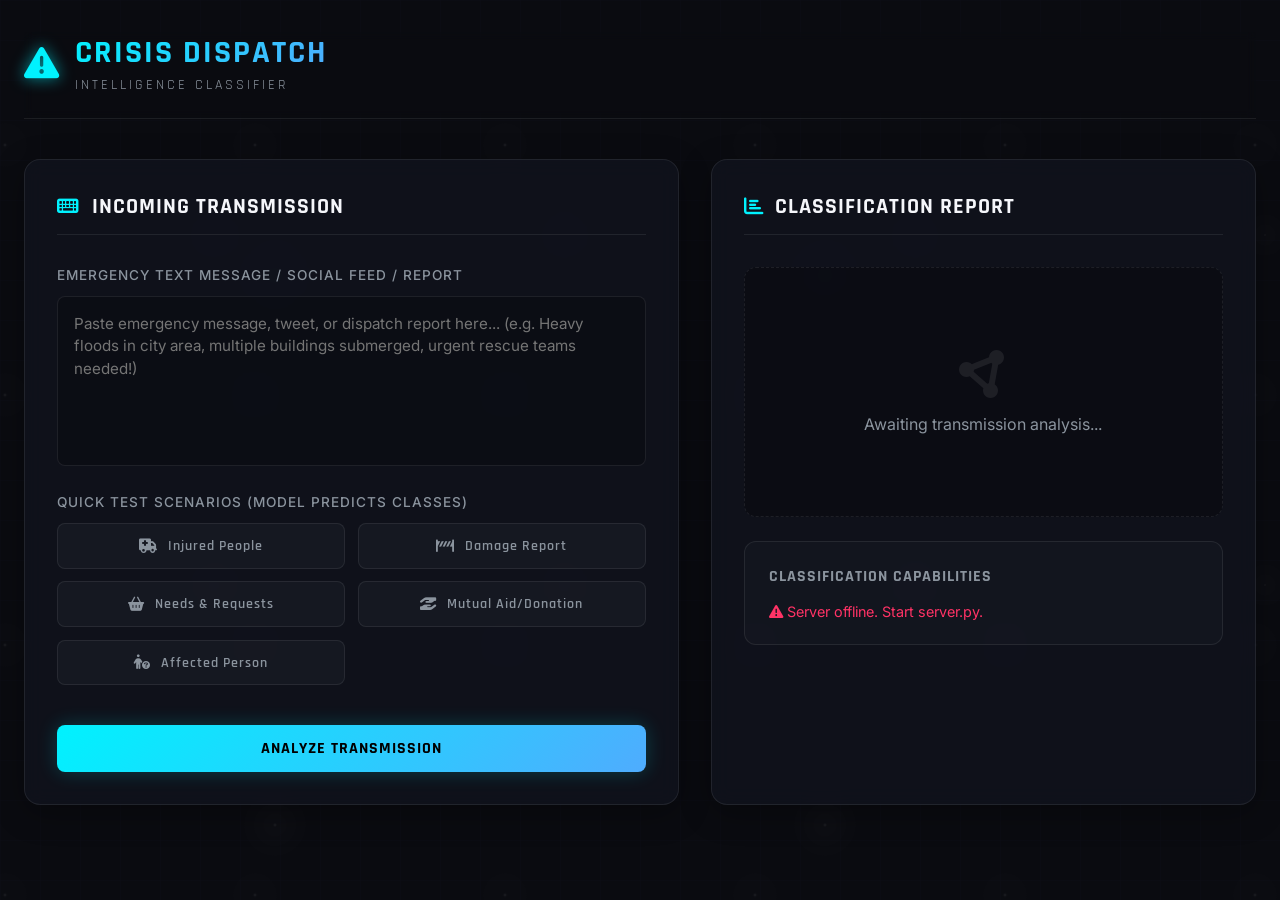
<file: Day7/Task17_Disaster_Classification_UI/client/app.html>
<!DOCTYPE html>
<html lang="en">
<head>
    <meta charset="UTF-8">
    <meta name="viewport" content="width=device-width, initial-scale=1.0">
    <title>Crisis Dispatch Intelligence Center - Disaster Classification</title>
    <link href="https://fonts.googleapis.com/css2?family=Rajdhani:wght@500;600;700&family=Inter:wght@300;400;500;600&display=swap" rel="stylesheet">
    <link rel="stylesheet" href="https://cdnjs.cloudflare.com/ajax/libs/font-awesome/6.4.0/css/all.min.css">
    <link rel="stylesheet" href="app.css">
    <script src="https://ajax.googleapis.com/ajax/libs/jquery/3.6.0/jquery.min.js"></script>
</head>
<body>
    <div class="stars-overlay"></div>
    <div class="grid-overlay"></div>

    <div class="app-container">
        <header class="app-header">
            <div class="header-logo">
                <i class="fa-solid fa-triangle-exclamation warning-icon pulse"></i>
                <div class="logo-text">
                    <h1>CRISIS DISPATCH</h1>
                    <span>INTELLIGENCE CLASSIFIER</span>
                </div>
            </div>
        </header>

        <main class="dashboard-grid">
            
            <section class="panel input-panel">
                <div class="panel-header">
                    <i class="fa-solid fa-keyboard icon-accent"></i>
                    <h2>INCOMING TRANSMISSION</h2>
                </div>
                
                <div class="form-group">
                    <label for="uiMessage">Emergency Text Message / Social Feed / Report</label>
                    <div class="textarea-wrapper">
                        <textarea id="uiMessage" placeholder="Paste emergency message, tweet, or dispatch report here... (e.g. Heavy floods in city area, multiple buildings submerged, urgent rescue teams needed!)" rows="6"></textarea>
                        <span class="glow-border"></span>
                    </div>
                </div>

                <div class="form-group">
                    <label>Quick Test Scenarios (Model Predicts Classes)</label>
                    <div class="sample-scenarios">
                        <button class="btn btn-secondary btn-sample" data-text="Multiple casualties confirmed. Ten people died and many others are severely injured.">
                            <i class="fa-solid fa-truck-medical"></i> Injured People
                        </button>
                        <button class="btn btn-secondary btn-sample" data-text="Main highway blocked by debris and landslides. Power grids are cut off in the north district. No vehicles can pass.">
                            <i class="fa-solid fa-road-barrier"></i> Damage Report
                        </button>
                        <button class="btn btn-secondary btn-sample" data-text="Urgent! Families are trapped on rooftops due to rising waters. No food, blankets, or clean drinking water left, help!">
                            <i class="fa-solid fa-basket-shopping"></i> Needs & Requests
                        </button>
                        <button class="btn btn-secondary btn-sample" data-text="Our community group is ready to ship 500 food packets, clean water boxes, and volunteer doctors to the affected zones.">
                            <i class="fa-solid fa-hand-holding-hand"></i> Mutual Aid/Donation
                        </button>
                        <button class="btn btn-secondary btn-sample" data-text="We are trapped inside. Missing child last seen wearing a blue shirt. If anyone has contact details please let us know">
                            <i class="fa-solid fa-person-circle-question"></i> Affected Person
                        </button>
                    </div>
                </div>

                <button class="btn btn-primary" id="btnClassify" onclick="onClickedClassifyMessage()">
                    <span class="btn-content">
                        <i class="fa-solid fa-microchip-ai spinner-icon"></i>
                        <span>ANALYZE TRANSMISSION</span>
                    </span>
                    <span class="btn-glow"></span>
                </button>
            </section>

            <section class="panel results-panel">
                
                <div class="panel-header">
                    <i class="fa-solid fa-chart-bar icon-accent"></i>
                    <h2>CLASSIFICATION REPORT</h2>
                </div>

                <div class="result-display-card" id="resultCard">
                    <div class="result-placeholder" id="resultPlaceholder">
                        <i class="fa-solid fa-circle-nodes placeholder-icon"></i>
                        <p>Awaiting transmission analysis...</p>
                    </div>

                    <div class="result-content hidden" id="resultContent">
                        
                        <div class="step-container" id="binaryStepContainer">
                            <div class="step-header">
                                <span class="step-number">STEP 1</span>
                                <span class="step-title">DISASTER DETECTOR SIGNAL ANALYSIS</span>
                            </div>
                            
                            <div class="result-metric-row">
                                <div class="metric-block">
                                    <span class="metric-label">SIGNAL THREAT STATUS</span>
                                    <div class="metric-value badge" id="uiDisasterStatus">PENDING</div>
                                </div>
                            </div>

                            <div class="confidence-container">
                                <div class="confidence-header">
                                    <span>DETECTOR CONFIDENCE</span>
                                    <span id="uiBinaryConfidenceText">0.00%</span>
                                </div>
                                <div class="confidence-track">
                                    <div class="confidence-fill" id="uiBinaryConfidenceFill"></div>
                                </div>
                            </div>
                        </div>
                        
                        <div class="step-divider"></div>

                        <div class="step-container" id="categoryStepContainer">
                            <div class="step-header">
                                <span class="step-number">STEP 2</span>
                                <span class="step-title">CRISIS CATEGORY CLASSIFIER</span>
                            </div>
                            
                            <div class="category-bypassed-view" id="categoryBypassedView">
                                <i class="fa-solid fa-circle-check bypassed-icon"></i>
                                <div class="bypassed-details">
                                    <h4>CLASSIFICATION BYPASSED</h4>
                                    <p>The transmission is classified as non-disaster. No emergency dispatch needed.</p>
                                </div>
                            </div>

                            <div class="category-active-view hidden" id="categoryActiveView">
                                <div class="result-metric-row">
                                    <div class="metric-block">
                                        <span class="metric-label">IDENTIFIED CRISIS CATEGORY</span>
                                        <div class="metric-value badge" id="uiCategory">UNKNOWN</div>
                                    </div>
                                </div>

                                <div class="confidence-container">
                                    <div class="confidence-header">
                                        <span>CATEGORY MODEL CONFIDENCE</span>
                                        <span id="uiConfidenceText">0.00%</span>
                                    </div>
                                    <div class="confidence-track">
                                        <div class="confidence-fill" id="uiConfidenceFill"></div>
                                    </div>
                                </div>

                                <div class="action-alert" id="actionAlert">
                                    <i class="fa-solid fa-shield-halved alert-icon"></i>
                                    <div class="alert-details">
                                        <h4 id="uiAlertTitle">PREDICTING...</h4>
                                        <p id="uiAlertMessage">Transmission data evaluated.</p>
                                    </div>
                                </div>
                            </div>
                        </div>

                    </div>
                </div>
                <div class="capabilities-card">
                    <h3>CLASSIFICATION CAPABILITIES</h3>
                    <div class="categories-list" id="uiCategoriesList">
                        <div class="category-skeleton"></div>
                        <div class="category-skeleton"></div>
                        <div class="category-skeleton"></div>
                    </div>
                </div>
            </section>

        </main>
    </div>
    
    <script src="app.js"></script>
</body>
</html>
</file>
<file: Day7/Task17_Disaster_Classification_UI/client/app.css>
/* Modern Dark Command Center Theme */
:root {
    --bg-primary: #0a0b10;
    --bg-secondary: #121420;
    --bg-panel: rgba(18, 20, 32, 0.7);
    --border-color: rgba(255, 255, 255, 0.08);
    --border-glow: rgba(0, 242, 254, 0.25);
    
    
    --color-cyan: #00f2fe;
    --color-purple: #4facfe;
    --color-danger: #ff3366;
    --color-warning: #ff9900;
    --color-success: #00ffcc;
    --color-text-main: #f5f6fa;
    --color-text-muted: #8b949e;
    
    
    --font-header: 'Rajdhani', sans-serif;
    --font-body: 'Inter', sans-serif;
    
    --shadow-glow: 0 0 20px rgba(0, 242, 254, 0.2);
    --transition-speed: 0.3s;
}

* {
    box-sizing: border-box;
    margin: 0;
    padding: 0;
}

body {
    background-color: var(--bg-primary);
    color: var(--color-text-main);
    font-family: var(--font-body);
    min-height: 100vh;
    overflow-x: hidden;
    position: relative;
}


.stars-overlay {
    position: absolute;
    top: 0;
    left: 0;
    width: 100%;
    height: 100%;
    background-image: 
        radial-gradient(white, rgba(255,255,255,.2) 2px, transparent 40px),
        radial-gradient(white, rgba(255,255,255,.15) 1px, transparent 30px),
        radial-gradient(white, rgba(255,255,255,.1) 2px, transparent 40px);
    background-size: 550px 550px, 350px 350px, 250px 250px;
    background-position: 0 0, 40px 60px, 130px 270px;
    opacity: 0.08;
    z-index: -2;
}

.grid-overlay {
    position: absolute;
    top: 0;
    left: 0;
    width: 100%;
    height: 100%;
    background: linear-gradient(rgba(18, 20, 32, 0.7) 1px, transparent 1px),
                linear-gradient(90deg, rgba(18, 20, 32, 0.7) 1px, transparent 1px);
    background-size: 40px 40px;
    opacity: 0.3;
    z-index: -1;
}


.app-container {
    max-width: 1300px;
    margin: 0 auto;
    padding: 2rem 1.5rem;
}


.app-header {
    display: flex;
    justify-content: space-between;
    align-items: center;
    border-bottom: 1px solid var(--border-color);
    padding-bottom: 1.5rem;
    margin-bottom: 2.5rem;
    backdrop-filter: blur(5px);
}

.header-logo {
    display: flex;
    align-items: center;
    gap: 1rem;
}

.warning-icon {
    font-size: 2.2rem;
    color: var(--color-cyan);
    text-shadow: 0 0 15px rgba(0, 242, 254, 0.6);
}

.logo-text h1 {
    font-family: var(--font-header);
    font-size: 2rem;
    font-weight: 700;
    letter-spacing: 2px;
    background: linear-gradient(135deg, var(--color-cyan) 0%, var(--color-purple) 100%);
    -webkit-background-clip: text;
    -webkit-text-fill-color: transparent;
}

.logo-text span {
    font-family: var(--font-header);
    font-size: 0.9rem;
    letter-spacing: 3px;
    color: var(--color-text-muted);
}


.connection-badge {
    display: flex;
    align-items: center;
    gap: 0.6rem;
    background: rgba(255, 255, 255, 0.03);
    border: 1px solid var(--border-color);
    padding: 0.5rem 1rem;
    border-radius: 30px;
    font-family: var(--font-header);
    font-size: 0.85rem;
    letter-spacing: 1px;
}

.status-dot {
    width: 8px;
    height: 8px;
    border-radius: 50%;
}

.status-dot.online {
    background-color: var(--color-success);
    box-shadow: 0 0 8px var(--color-success);
}

.status-dot.offline {
    background-color: var(--color-danger);
    box-shadow: 0 0 8px var(--color-danger);
}


.dashboard-grid {
    display: grid;
    grid-template-columns: 1.2fr 1fr;
    gap: 2rem;
}

@media (max-width: 968px) {
    .dashboard-grid {
        grid-template-columns: 1fr;
    }
    .app-header {
        flex-direction: column;
        gap: 1rem;
        align-items: flex-start;
    }
    .connection-badge {
        align-self: flex-end;
    }
}


.panel {
    background: var(--bg-panel);
    border: 1px solid var(--border-color);
    border-radius: 16px;
    padding: 2rem;
    box-shadow: 0 8px 32px rgba(0, 0, 0, 0.3);
    backdrop-filter: blur(10px);
    -webkit-backdrop-filter: blur(10px);
    transition: border-color var(--transition-speed);
    display: flex;
    flex-direction: column;
    gap: 1.5rem;
}

.panel:hover {
    border-color: rgba(255, 255, 255, 0.12);
}

.panel-header {
    display: flex;
    align-items: center;
    gap: 0.8rem;
    border-bottom: 1px solid var(--border-color);
    padding-bottom: 0.8rem;
    margin-bottom: 0.5rem;
}

.panel-header h2 {
    font-family: var(--font-header);
    font-size: 1.4rem;
    letter-spacing: 1px;
    color: var(--color-text-main);
}

.icon-accent {
    color: var(--color-cyan);
    font-size: 1.2rem;
}


.form-group {
    display: flex;
    flex-direction: column;
    gap: 0.8rem;
}

.form-group label {
    font-size: 0.85rem;
    color: var(--color-text-muted);
    font-weight: 500;
    text-transform: uppercase;
    letter-spacing: 1px;
}


.textarea-wrapper {
    position: relative;
    width: 100%;
}

textarea {
    width: 100%;
    background: rgba(0, 0, 0, 0.2);
    border: 1px solid var(--border-color);
    border-radius: 8px;
    padding: 1rem;
    color: var(--color-text-main);
    font-family: var(--font-body);
    font-size: 0.95rem;
    line-height: 1.5;
    resize: none;
    outline: none;
    transition: border-color var(--transition-speed), background-color var(--transition-speed);
}

textarea:focus {
    border-color: var(--color-cyan);
    background: rgba(0, 0, 0, 0.35);
}


.sample-scenarios {
    display: grid;
    grid-template-columns: repeat(2, 1fr);
    gap: 0.8rem;
}

@media (max-width: 480px) {
    .sample-scenarios {
        grid-template-columns: 1fr;
    }
}

.btn {
    font-family: var(--font-header);
    font-size: 1rem;
    font-weight: 600;
    letter-spacing: 1px;
    padding: 0.8rem 1.5rem;
    border-radius: 8px;
    cursor: pointer;
    transition: all var(--transition-speed);
    display: flex;
    align-items: center;
    justify-content: center;
    gap: 0.6rem;
    outline: none;
}

.btn-secondary {
    background: rgba(255, 255, 255, 0.03);
    border: 1px solid var(--border-color);
    color: var(--color-text-muted);
    font-size: 0.9rem;
}

.btn-secondary:hover {
    background: rgba(255, 255, 255, 0.08);
    border-color: rgba(255, 255, 255, 0.2);
    color: var(--color-text-main);
    transform: translateY(-2px);
}

.btn-secondary:active {
    transform: translateY(0);
}

.btn-primary {
    background: linear-gradient(135deg, var(--color-cyan) 0%, var(--color-purple) 100%);
    border: none;
    color: #000;
    font-weight: 700;
    margin-top: 1rem;
    position: relative;
    overflow: hidden;
    box-shadow: var(--shadow-glow);
}

.btn-primary:hover {
    box-shadow: 0 0 30px rgba(0, 242, 254, 0.4);
    transform: translateY(-2px);
}

.btn-primary:active {
    transform: translateY(0);
}

.btn-primary .btn-content {
    display: flex;
    align-items: center;
    gap: 0.6rem;
    z-index: 2;
}


.result-display-card {
    background: rgba(0, 0, 0, 0.25);
    border: 1px dashed var(--border-color);
    border-radius: 12px;
    min-height: 250px;
    display: flex;
    flex-direction: column;
    justify-content: center;
    align-items: center;
    padding: 2rem;
    transition: all var(--transition-speed);
}

.result-display-card.active {
    border-style: solid;
    border-color: var(--color-cyan);
    box-shadow: var(--shadow-glow);
}

.result-placeholder {
    display: flex;
    flex-direction: column;
    align-items: center;
    gap: 1rem;
    color: var(--color-text-muted);
}

.placeholder-icon {
    font-size: 3rem;
    color: rgba(255, 255, 255, 0.08);
    animation: rotate 10s infinite linear;
}

.result-content {
    width: 100%;
    display: flex;
    flex-direction: column;
    gap: 1.5rem;
}

.result-metric-row {
    display: flex;
    justify-content: space-between;
    align-items: center;
}

.metric-block {
    display: flex;
    flex-direction: column;
    gap: 0.4rem;
}

.metric-label {
    font-size: 0.75rem;
    color: var(--color-text-muted);
    letter-spacing: 2px;
    font-weight: 600;
}

.metric-value.badge {
    font-family: var(--font-header);
    font-size: 2.2rem;
    font-weight: 700;
    letter-spacing: 1px;
    display: inline-block;
    padding: 0.2rem 0;
    text-shadow: 0 0 10px rgba(255, 255, 255, 0.1);
}


.threat-danger {
    color: var(--color-danger) !important;
    text-shadow: 0 0 15px rgba(255, 51, 102, 0.4) !important;
}

.threat-warning {
    color: var(--color-warning) !important;
    text-shadow: 0 0 15px rgba(255, 153, 0, 0.4) !important;
}

.threat-success {
    color: var(--color-success) !important;
    text-shadow: 0 0 15px rgba(0, 255, 204, 0.4) !important;
}

.threat-cyan {
    color: var(--color-cyan) !important;
    text-shadow: 0 0 15px rgba(0, 242, 254, 0.4) !important;
}


.confidence-container {
    display: flex;
    flex-direction: column;
    gap: 0.5rem;
}

.confidence-header {
    display: flex;
    justify-content: space-between;
    font-size: 0.8rem;
    color: var(--color-text-muted);
    font-weight: 600;
    letter-spacing: 1px;
}

.confidence-track {
    height: 12px;
    background: rgba(0, 0, 0, 0.4);
    border-radius: 6px;
    overflow: hidden;
    position: relative;
    border: 1px solid rgba(255, 255, 255, 0.05);
}

.confidence-fill {
    height: 100%;
    width: 0%;
    background: linear-gradient(90deg, var(--color-purple) 0%, var(--color-cyan) 100%);
    border-radius: 6px;
    transition: width 1s cubic-bezier(0.1, 0.8, 0.3, 1);
    box-shadow: 0 0 10px var(--color-cyan);
}


.action-alert {
    display: flex;
    gap: 1rem;
    align-items: flex-start;
    padding: 1rem;
    border-radius: 8px;
    background: rgba(0, 242, 254, 0.05);
    border: 1px solid rgba(0, 242, 254, 0.15);
    margin-top: 0.5rem;
}

.alert-icon {
    font-size: 1.3rem;
    color: var(--color-cyan);
    margin-top: 0.1rem;
}

.alert-details h4 {
    font-family: var(--font-header);
    font-size: 1.1rem;
    letter-spacing: 0.5px;
    margin-bottom: 0.2rem;
    color: var(--color-text-main);
}

.alert-details p {
    font-size: 0.85rem;
    color: var(--color-text-muted);
    line-height: 1.4;
}


.capabilities-card {
    background: rgba(255, 255, 255, 0.02);
    border: 1px solid var(--border-color);
    border-radius: 12px;
    padding: 1.5rem;
    display: flex;
    flex-direction: column;
    gap: 1rem;
}

.capabilities-card h3 {
    font-family: var(--font-header);
    font-size: 1rem;
    letter-spacing: 1px;
    color: var(--color-text-muted);
}

.categories-list {
    display: flex;
    flex-wrap: wrap;
    gap: 0.6rem;
}

.category-badge {
    background: rgba(255, 255, 255, 0.04);
    border: 1px solid var(--border-color);
    padding: 0.4rem 0.8rem;
    border-radius: 20px;
    font-size: 0.8rem;
    color: var(--color-text-main);
    font-weight: 500;
    transition: all var(--transition-speed);
}

.category-badge:hover {
    background: rgba(0, 242, 254, 0.05);
    border-color: rgba(0, 242, 254, 0.25);
    color: var(--color-cyan);
}

.category-skeleton {
    height: 25px;
    width: 80px;
    background: rgba(255,255,255, 0.03);
    border-radius: 20px;
    animation: pulse-skeleton 1.5s infinite ease-in-out;
}

.category-skeleton:nth-child(2) {
    width: 100px;
}
.category-skeleton:nth-child(3) {
    width: 90px;
}


@keyframes pulse {
    0% { transform: scale(1); opacity: 1; }
    50% { transform: scale(1.08); opacity: 0.8; }
    100% { transform: scale(1); opacity: 1; }
}

.pulse {
    animation: pulse 2s infinite ease-in-out;
}

@keyframes rotate {
    from { transform: rotate(0deg); }
    to { transform: rotate(360deg); }
}

@keyframes pulse-skeleton {
    0% { opacity: 0.3; }
    50% { opacity: 0.7; }
    100% { opacity: 0.3; }
}

.hidden {
    display: none !important;
}

.spinning {
    animation: rotate 1.5s infinite linear;
}


.step-container {
    display: flex;
    flex-direction: column;
    gap: 1.2rem;
    width: 100%;
}

.step-header {
    display: flex;
    align-items: center;
    gap: 0.8rem;
    margin-bottom: -0.2rem;
}

.step-number {
    font-family: var(--font-header);
    background: rgba(0, 242, 254, 0.1);
    border: 1px solid var(--border-glow);
    color: var(--color-cyan);
    padding: 0.2rem 0.6rem;
    border-radius: 4px;
    font-size: 0.8rem;
    font-weight: 700;
    letter-spacing: 1px;
    text-shadow: 0 0 10px rgba(0, 242, 254, 0.3);
}

.step-title {
    font-family: var(--font-header);
    font-size: 0.85rem;
    font-weight: 600;
    color: var(--color-text-muted);
    letter-spacing: 1.5px;
    text-transform: uppercase;
}

.step-divider {
    height: 1px;
    background: linear-gradient(90deg, transparent 0%, var(--border-color) 20%, var(--border-color) 80%, transparent 100%);
    margin: 0.5rem 0;
    width: 100%;
}


.category-bypassed-view {
    display: flex;
    gap: 1.2rem;
    align-items: center;
    padding: 1.2rem;
    border-radius: 8px;
    background: rgba(0, 255, 204, 0.03);
    border: 1px solid rgba(0, 255, 204, 0.12);
    box-shadow: 0 0 15px rgba(0, 255, 204, 0.05);
    width: 100%;
    animation: fadeIn 0.5s ease-out;
}

.bypassed-icon {
    font-size: 2rem;
    color: var(--color-success);
    text-shadow: 0 0 15px rgba(0, 255, 204, 0.4);
}

.bypassed-details h4 {
    font-family: var(--font-header);
    font-size: 1.1rem;
    letter-spacing: 0.5px;
    margin-bottom: 0.2rem;
    color: var(--color-success);
    text-shadow: 0 0 10px rgba(0, 255, 204, 0.2);
}

.bypassed-details p {
    font-size: 0.85rem;
    color: var(--color-text-muted);
    line-height: 1.4;
}


@keyframes fadeIn {
    from { opacity: 0; transform: translateY(5px); }
    to { opacity: 1; transform: translateY(0); }
}


.status-disaster {
    color: var(--color-danger) !important;
    text-shadow: 0 0 15px rgba(255, 51, 102, 0.5) !important;
}

.status-non-disaster {
    color: var(--color-success) !important;
    text-shadow: 0 0 15px rgba(0, 255, 204, 0.5) !important;
}
</file>
